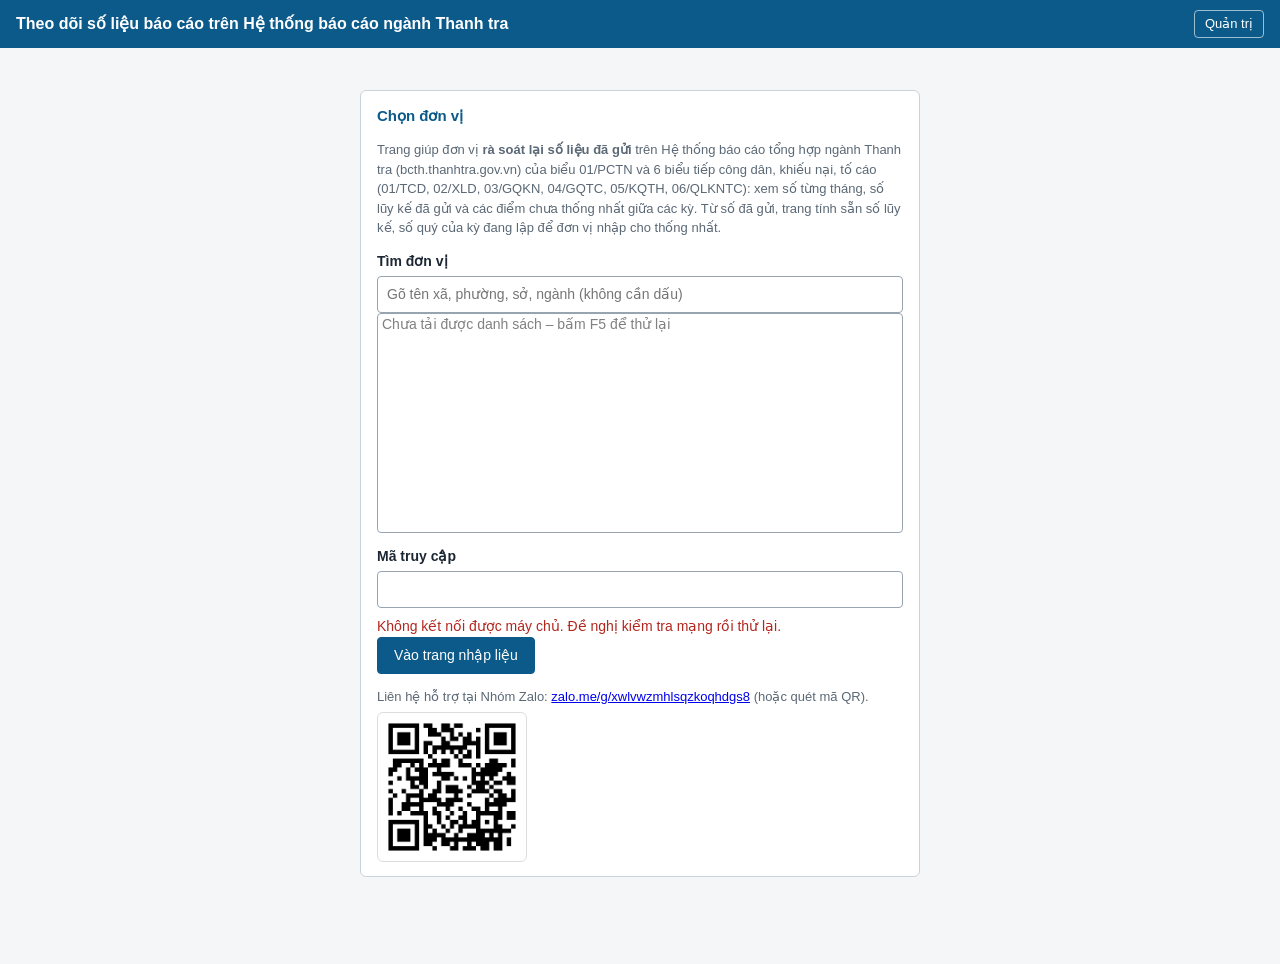
<file: index.html>
<!DOCTYPE html>
<html lang="vi"><head><meta charset="utf-8"><meta http-equiv="refresh" content="0; url=web/"><title>Hỗ trợ nhập biểu 01/PCTN – Thanh Hóa</title></head>
<body><a href="web/">Vào trang hỗ trợ nhập biểu 01/PCTN</a></body></html>
</file>
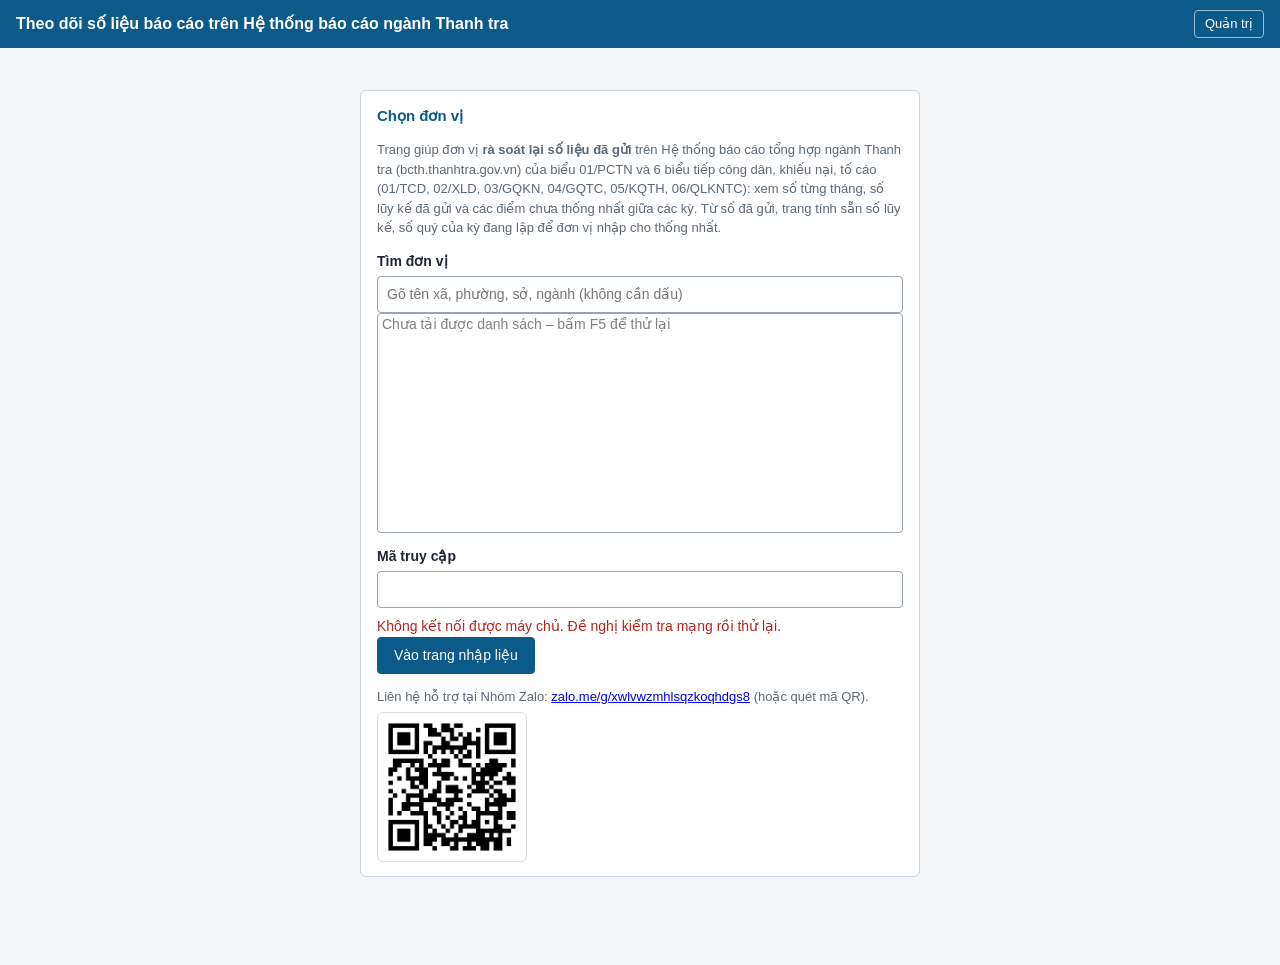
<file: web/index.html>
<!DOCTYPE html>
<html lang="vi">
<head>
<meta charset="utf-8">
<meta name="viewport" content="width=device-width, initial-scale=1">
<title>Theo dõi số liệu báo cáo trên bcth – Thanh Hóa</title>
<link rel="stylesheet" href="assets/app.css?v=20261123163402">
</head>
<body>
<header class="dau">
  <h1>Theo dõi số liệu báo cáo trên Hệ thống báo cáo ngành Thanh tra</h1>
  <span class="dv" id="tenDV"></span>
  <button class="lk" id="nutThoat" hidden>Thoát</button>
  <a href="quan-tri.html" id="lkQT">Quản trị</a>
</header>
<main>
  <!-- Đăng nhập -->
  <section id="pDangNhap" class="the hep">
    <h2>Chọn đơn vị</h2>
    <p class="mo">Trang giúp đơn vị <b>rà soát lại số liệu đã gửi</b> trên Hệ thống báo cáo tổng hợp ngành Thanh tra (bcth.thanhtra.gov.vn) của biểu 01/PCTN và 6 biểu tiếp công dân, khiếu nại, tố cáo (01/TCD, 02/XLD, 03/GQKN, 04/GQTC, 05/KQTH, 06/QLKNTC): xem số từng tháng, số lũy kế đã gửi và các điểm chưa thống nhất giữa các kỳ. Từ số đã gửi, trang tính sẵn số lũy kế, số quý của kỳ đang lập để đơn vị nhập cho thống nhất.</p>
    <label for="oTim">Tìm đơn vị</label>
    <input type="text" id="oTim" placeholder="Gõ tên xã, phường, sở, ngành (không cần dấu)" autocomplete="off">
    <select id="oDV" size="9" aria-label="Danh sách đơn vị"><option disabled>Đang tải danh sách đơn vị…</option></select>
    <label for="oMa">Mã truy cập</label>
    <input type="password" id="oMa" autocomplete="off" inputmode="numeric">
    <div class="loi" id="loiDN"></div>
    <button class="nut" id="nutVao">Vào trang nhập liệu</button>
    <p class="mo" style="margin-bottom:6px">Liên hệ hỗ trợ tại Nhóm Zalo: <a href="https://zalo.me/g/xwlvwzmhlsqzkoqhdgs8" target="_blank" rel="noopener">zalo.me/g/xwlvwzmhlsqzkoqhdgs8</a> (hoặc quét mã QR).</p>
    <a href="https://zalo.me/g/xwlvwzmhlsqzkoqhdgs8" target="_blank" rel="noopener" title="Nhóm Zalo hỗ trợ nhập liệu">
      <img src="assets/zalo-qr.png" alt="Mã QR Nhóm Zalo hỗ trợ nhập liệu" width="150" height="150" style="display:block;background:#fff;padding:10px;border:1px solid #ddd;border-radius:6px">
    </a>
  </section>

  <!-- Nhập liệu -->
  <section id="pNhap" hidden>
    <div class="the">
      <h2 id="tdKy"></h2>
      <div id="moTaKy"></div>
      <div id="hopCanhBao"></div>
    </div>
    <div class="tabs" id="tabBieu" role="tablist"></div>
    <div class="the bieu-dau"><b id="tenBieu"></b> <span id="moTaBieu" class="mo"></span><div id="canhBaoBieu"></div></div>
    <div class="the" id="hopRaSoat"><h2>1. Rà soát số liệu đã gửi trên bcth</h2><div id="raSoatDaGui" class="mo"></div></div>
    <h2 class="muc">2. Số liệu đã gửi và số của kỳ đang lập</h2>
    <div class="thanh">
      <button class="nut" id="nutLuu">Lưu</button>
      <label><input type="checkbox" id="ckLS" checked> Hiện số các tháng trước</label>
      <span id="nutXuat"></span>
      <span class="trang-thai" id="trangThai"></span>
    </div>
    <div class="khung-bang" id="khungBang"><table class="bieu" id="bang"></table></div>
    <div class="thanh-phu" id="thanhPhu">
      <button class="nut phu nho" id="nutDien0">Điền 0 vào ô trống của biểu này</button>
      <button class="nut phu nho" id="nutXoaBieu">Xóa số tháng này của biểu này</button>
    </div>
    <div class="the" id="hopGhiChu" hidden><h2>Ghi chú cách tính của biểu</h2><ul class="kt" id="ghiChuBieu"></ul></div>
    <div class="the" style="margin-top:12px">
      <h2>3. Kiểm tra số của kỳ đang lập (các biểu đã nhập)</h2>
      <div id="ketQuaKT" class="mo">Chưa có số liệu để kiểm tra.</div>
    </div>
    <div class="the">
      <h2>Hướng dẫn</h2>
      <ol style="margin:0;padding-left:20px">
        <li>Chọn biểu ở hàng thẻ phía trên. Mục 1 liệt kê các điểm chưa thống nhất trong số liệu đơn vị <b>đã gửi</b> trên bcth; mục 2 hiện số từng tháng và số lũy kế đã gửi để đơn vị đối chiếu với sổ sách.</li>
        <li>Khi lập báo cáo kỳ mới: nhập số phát sinh <b>trong tháng</b> vào các ô màu vàng; bấm <b>Lưu</b> (có thể nhập làm nhiều lần, lần sau đăng nhập sẽ thấy số đã lưu).</li>
        <li>Ô màu xanh là số do trang tự tính: cột tổng theo công thức của biểu, số lũy kế (và số quý, 6 tháng, 9 tháng, năm ở tháng cuối quý) tính từ số đã gửi trên bcth cộng với số tháng này.</li>
        <li>Trên bcth, lập từng báo cáo của kỳ và nhập theo đúng dòng/cột tương ứng; hoặc bấm <b>Tải tệp</b> rồi dùng nút <b>Import số liệu</b> của bcth để nạp tệp.</li>
        <li>Số các tháng trước là số trong báo cáo đơn vị đã gửi trên bcth, do Thanh tra tỉnh cập nhật vào trang sau mỗi kỳ báo cáo.</li>
      </ol>
    </div>
  </section>
</main>
<script src="assets/config.js?v=20261123163402"></script>
<script src="../gas/01_ChiTieu.js?v=20261123163402"></script>
<script src="../gas/02_TinhToan.js?v=20261123163402"></script>
<script src="../gas/03_QuyTac.js?v=20261123163402"></script>
<script src="../gas/04_DanhMucKNTC.js?v=20261123163402"></script>
<script src="../gas/05_Bieu.js?v=20261123163402"></script>
<script src="assets/common.js?v=20261123163402"></script>
<script src="assets/xlsx.js?v=20261123163402"></script>
<script src="assets/app.js?v=20261123163402"></script>
</body>
</html>
</file>
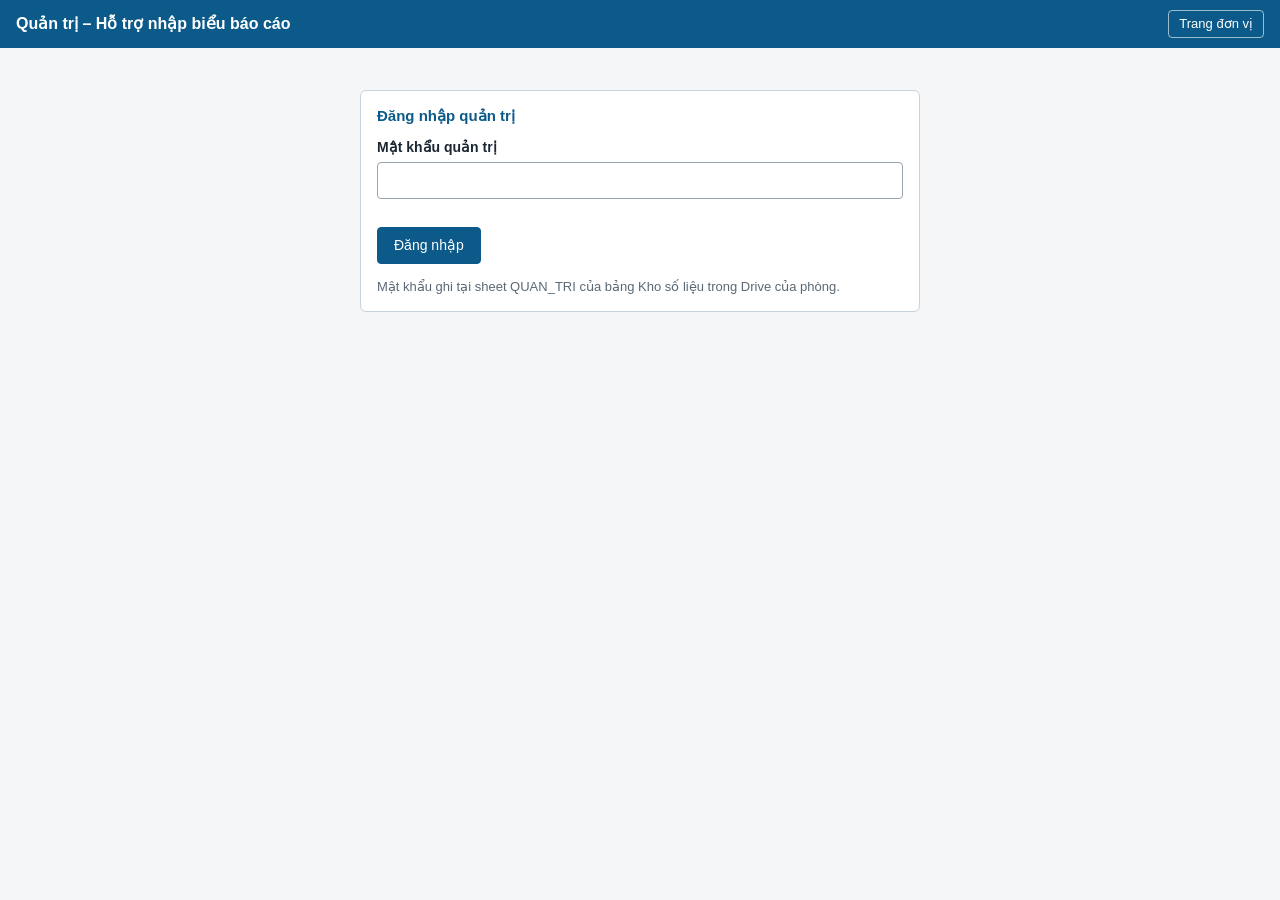
<file: web/quan-tri.html>
<!DOCTYPE html>
<html lang="vi">
<head>
<meta charset="utf-8">
<meta name="viewport" content="width=device-width, initial-scale=1">
<meta name="robots" content="noindex">
<title>Quản trị – Hỗ trợ nhập biểu báo cáo</title>
<link rel="stylesheet" href="assets/app.css?v=20261123163402">
</head>
<body>
<header class="dau">
  <h1>Quản trị – Hỗ trợ nhập biểu báo cáo</h1>
  <a href="index.html">Trang đơn vị</a>
</header>
<main>
  <section id="pDN" class="the hep">
    <h2>Đăng nhập quản trị</h2>
    <label for="oMK">Mật khẩu quản trị</label>
    <input type="password" id="oMK" autocomplete="off">
    <div class="loi" id="loi"></div>
    <button class="nut" id="nutVao">Đăng nhập</button>
    <p class="mo" style="margin-bottom:0">Mật khẩu ghi tại sheet QUAN_TRI của bảng Kho số liệu trong Drive của phòng.</p>
  </section>

  <section id="pQT" hidden>
    <div class="the">
      <h2>1. Đồng bộ số liệu từ bcth</h2>
      <p style="margin-top:0">Kéo nút dưới đây lên <b>thanh dấu trang</b> của Chrome (chỉ làm một lần). Mỗi tháng, sau khi các đơn vị gửi xong báo cáo: đăng nhập <b>bcth.thanhtra.gov.vn</b> → bấm dấu trang → chọn kỳ, chọn biểu → <b>Đồng bộ</b>. Công cụ chỉ đọc trên bcth; đồng bộ lại một kỳ sẽ ghi đè số cũ và xóa số nhập dở của kỳ đó.</p>
      <p><a class="dau-trang" id="dauTrang" href="#">Đồng bộ BC PCTN</a> <span class="mo">← kéo lên thanh dấu trang (không bấm tại đây)</span></p>
      <details><summary class="mo">Không kéo được? Tạo dấu trang mới và dán đoạn mã này vào ô URL</summary><textarea class="ma" id="maDT" readonly></textarea></details>
    </div>
    <div class="the">
      <h2>2. Số liệu đã đồng bộ</h2>
      <div id="tomTat" class="mo"></div>
      <div class="mo">Mỗi ô: số báo cáo tháng / cộng dồn (lũy kế, 6 tháng, 9 tháng, năm) / quý đã đồng bộ.</div>
      <div style="overflow-x:auto;margin-top:8px"><table class="don" id="bangKy"></table></div>
      <p style="margin-bottom:0"><a id="lkBang" target="_blank" rel="noopener">Mở bảng Kho số liệu (Google Sheets)</a> · <button class="nut phu" id="nutTai" style="padding:3px 10px">Tải lại</button></p>
    </div>
    <div class="the">
      <h2>3. Kỳ đơn vị đang nhập</h2>
      <p style="margin-top:0">Hiện tại: <b id="kyHT"></b>. Để trống ô dưới = tự động (tháng liền sau kỳ đã đồng bộ gần nhất).</p>
      <label for="oKy" style="display:inline-block">Đặt kỳ nhập</label>
      <input type="month" id="oKy" style="width:170px">
      <label style="display:inline-flex;gap:6px;font-weight:normal;margin-left:14px"><input type="checkbox" id="ckMo"> Cho phép đơn vị nhập</label>
      <div style="margin-top:10px"><button class="nut" id="nutLuuCH">Lưu cấu hình</button> <span class="mo" id="ttCH"></span></div>
    </div>
    <div class="the">
      <h2>4. Mã truy cập của đơn vị</h2>
      <p style="margin:0">Sửa trực tiếp cột "Mã truy cập" tại sheet <b>DM_DON_VI</b> của bảng Kho số liệu. Ghi <b>BỎ QUA</b> ở cột Ghi chú để ẩn một đơn vị.</p>
    </div>
  </section>
</main>
<script src="assets/config.js?v=20261123163402"></script>
<script src="assets/common.js?v=20261123163402"></script>
<script src="assets/quantri.js?v=20261123163402"></script>
</body>
</html>
</file>
<file: web/assets/app.css>
:root { --xanh: #0b5a8a; --xanh-nhat: #e8f1f8; --vien: #c9d3dc; --chu: #1c2733; --mo: #5b6875; --do: #b3261e; --cam: #9a5b00; --nen: #f4f6f8; --luc: #0b6b4f; }
* { box-sizing: border-box; }
html, body { margin: 0; }
body { font: 14px/1.5 Arial, "Helvetica Neue", sans-serif; color: var(--chu); background: var(--nen); }
header.dau { background: var(--xanh); color: #fff; padding: 10px 16px; display: flex; flex-wrap: wrap; gap: 6px 16px; align-items: center; }
header.dau h1 { font-size: 16px; margin: 0; flex: 1 1 320px; font-weight: bold; }
header.dau .dv { font-size: 13px; opacity: .95; }
header.dau a, header.dau button.lk { color: #fff; background: none; border: 1px solid rgba(255,255,255,.6); border-radius: 4px; padding: 3px 10px; font: inherit; font-size: 13px; cursor: pointer; text-decoration: none; }
main { max-width: 1500px; margin: 0 auto; padding: 14px 16px 60px; }
.the { background: #fff; border: 1px solid var(--vien); border-radius: 6px; padding: 14px 16px; margin-bottom: 12px; }
.the h2 { font-size: 15px; margin: 0 0 8px; color: var(--xanh); }
.hep { max-width: 560px; margin: 28px auto; }
label { display: block; font-weight: bold; margin: 10px 0 4px; }
input[type=text], input[type=password], input[type=month], select { font: inherit; padding: 7px 9px; border: 1px solid #98a4b0; border-radius: 4px; width: 100%; background: #fff; color: var(--chu); }
select[size] { padding: 2px; height: 220px; }
button.nut { font: inherit; padding: 7px 16px; border-radius: 4px; border: 1px solid var(--xanh); background: var(--xanh); color: #fff; cursor: pointer; }
button.nut.phu { background: #fff; color: var(--xanh); }
button.nut:disabled { opacity: .55; cursor: default; }
.loi { color: var(--do); margin-top: 8px; min-height: 20px; }
.mo { color: var(--mo); font-size: 13px; }
.canh-bao { border-left: 4px solid #d98b00; background: #fff8e6; padding: 8px 12px; margin: 8px 0 0; border-radius: 0 4px 4px 0; }
.canh-bao ul { margin: 4px 0 0; padding-left: 20px; }
.thanh { display: flex; flex-wrap: wrap; gap: 8px 12px; align-items: center; position: sticky; top: 0; z-index: 5; background: #fff; border: 1px solid var(--vien); border-radius: 6px; padding: 8px 12px; margin-bottom: 8px; }
.thanh .trang-thai { margin-left: auto; font-size: 13px; color: var(--mo); }
.thanh .trang-thai.chua { color: var(--cam); font-weight: bold; }
.thanh label { display: inline-flex; gap: 5px; align-items: center; margin: 0; font-weight: normal; }
.thanh input[type=text] { width: 190px; padding: 5px 8px; }
.khung-bang { overflow-x: auto; background: #fff; border: 1px solid var(--vien); border-radius: 6px; }
table.bieu { border-collapse: collapse; width: 100%; font-size: 13px; }
table.bieu th, table.bieu td { border: 1px solid #d5dce3; padding: 4px 7px; vertical-align: top; }
table.bieu thead th { background: var(--xanh-nhat); position: sticky; top: 0; text-align: center; font-size: 12.5px; z-index: 2; }
table.bieu thead th small { display: block; font-weight: normal; color: var(--mo); }
table.bieu td.so, table.bieu th.so { text-align: right; white-space: nowrap; font-variant-numeric: tabular-nums; }
table.bieu td.stt { text-align: center; white-space: nowrap; color: var(--mo); }
table.bieu td.dvt { white-space: nowrap; color: var(--mo); }
table.bieu tr.nhom td { background: #f1f4f7; font-weight: bold; }
table.bieu td.ls { color: var(--mo); background: #fafbfc; }
table.bieu td.goc { background: #f3f6fa; }
table.bieu td.tinh { background: #eef7f2; font-weight: bold; }
table.bieu td.nhap { padding: 2px 3px; background: #fffdf2; min-width: 96px; }
table.bieu td.nhap input { width: 100%; text-align: right; font: inherit; padding: 4px 6px; border: 1px solid #98a4b0; border-radius: 3px; }
table.bieu td.nhap input.sai { border-color: var(--do); background: #fdeceb; }
table.bieu tr.co-loi td.ten { box-shadow: inset 3px 0 0 var(--do); }
table.bieu tr.co-xem td.ten { box-shadow: inset 3px 0 0 #d98b00; }
table.bieu .ghi { display: block; font-size: 12px; margin-top: 2px; }
table.bieu .ghi.SAI { color: var(--do); } table.bieu .ghi.XEM, table.bieu .ghi.GOC { color: var(--cam); }
.an-ls .ls { display: none; }
.nhan { display: inline-block; font-size: 11.5px; padding: 0 6px; border-radius: 9px; border: 1px solid currentColor; margin-right: 4px; }
.nhan.SAI { color: var(--do); } .nhan.XEM { color: var(--cam); }
ul.kt { margin: 4px 0; padding-left: 20px; } ul.kt li { margin: 2px 0; }
table.don { border-collapse: collapse; } table.don th, table.don td { border: 1px solid #d5dce3; padding: 4px 10px; text-align: center; } table.don th { background: var(--xanh-nhat); }
textarea.ma { width: 100%; height: 86px; font: 12px/1.4 Consolas, monospace; }
a.dau-trang { display: inline-block; padding: 6px 14px; background: var(--luc); color: #fff; border-radius: 4px; text-decoration: none; font-weight: bold; cursor: grab; }
@media (max-width: 700px) { main { padding: 10px 8px 60px; } table.bieu { font-size: 12px; } .thanh { position: static; } }
@media print { .thanh, header.dau a, header.dau button { display: none; } body { background: #fff; } }

/* Thẻ chọn biểu và bảng ngang (6 biểu tiếp công dân, khiếu nại, tố cáo) */
.tabs { display: flex; flex-wrap: wrap; gap: 4px; margin: 0 0 8px; }
.tabs button { font: inherit; padding: 7px 14px; border: 1px solid var(--vien); border-bottom-width: 3px; background: #fff; color: var(--chu); border-radius: 6px 6px 0 0; cursor: pointer; }
.tabs button.chon { border-color: var(--xanh); background: var(--xanh); color: #fff; font-weight: bold; }
.tabs button .dem { display: inline-block; min-width: 18px; padding: 0 5px; margin-left: 6px; border-radius: 9px; font-size: 11.5px; background: var(--do); color: #fff; }
.tabs button .co { display: inline-block; width: 7px; height: 7px; margin-left: 6px; border-radius: 50%; background: var(--luc); vertical-align: middle; }
.tabs button.chon .co { background: #fff; }
.bieu-dau { padding: 8px 12px; margin-bottom: 8px; }
.thanh-phu { margin: 8px 0 12px; display: flex; gap: 8px; flex-wrap: wrap; }
button.nut.nho { padding: 4px 10px; font-size: 13px; }
table.ngang th, table.ngang td { text-align: center; vertical-align: middle; }
table.ngang thead th { position: static; font-weight: bold; min-width: 76px; }
table.ngang thead tr.ms th { font-weight: normal; background: #f3f6fa; font-size: 12px; }
table.ngang thead tr.ms th small { color: var(--xanh); }
table.ngang th.ky, table.ngang td.ky { position: sticky; left: 0; z-index: 3; background: #fff; text-align: left; min-width: 150px; max-width: 190px; white-space: normal; box-shadow: inset -1px 0 0 #b8c3cd; }
table.ngang thead th.ky { background: var(--xanh-nhat); }
table.ngang td.ky small { display: block; color: var(--mo); font-weight: normal; }
table.ngang td.so { text-align: right; }
table.ngang tr.h-nhap td.ky { background: #fffdf2; font-weight: bold; }
table.ngang tr.h-tinh td.ky { background: #eef7f2; font-weight: bold; }
table.ngang td.nhap { min-width: 70px; }
table.ngang td.nhap input { padding: 4px 4px; }
table.ngang td.nhap input.tay { background: #f3fbf6; border-style: dashed; }
table.bieu td.o-sai { box-shadow: inset 0 -3px 0 var(--do); }
table.bieu td.o-xem { box-shadow: inset 0 -3px 0 #d98b00; }
table.bieu td.goc.ngo { color: var(--cam); font-weight: bold; }

/* Bố cục rà soát */
h2.muc { font-size: 15px; margin: 14px 0 8px; color: var(--xanh); }
#raSoatDaGui details { margin-top: 6px; color: var(--chu); }
#raSoatDaGui summary { cursor: pointer; font-weight: bold; }
</file>
